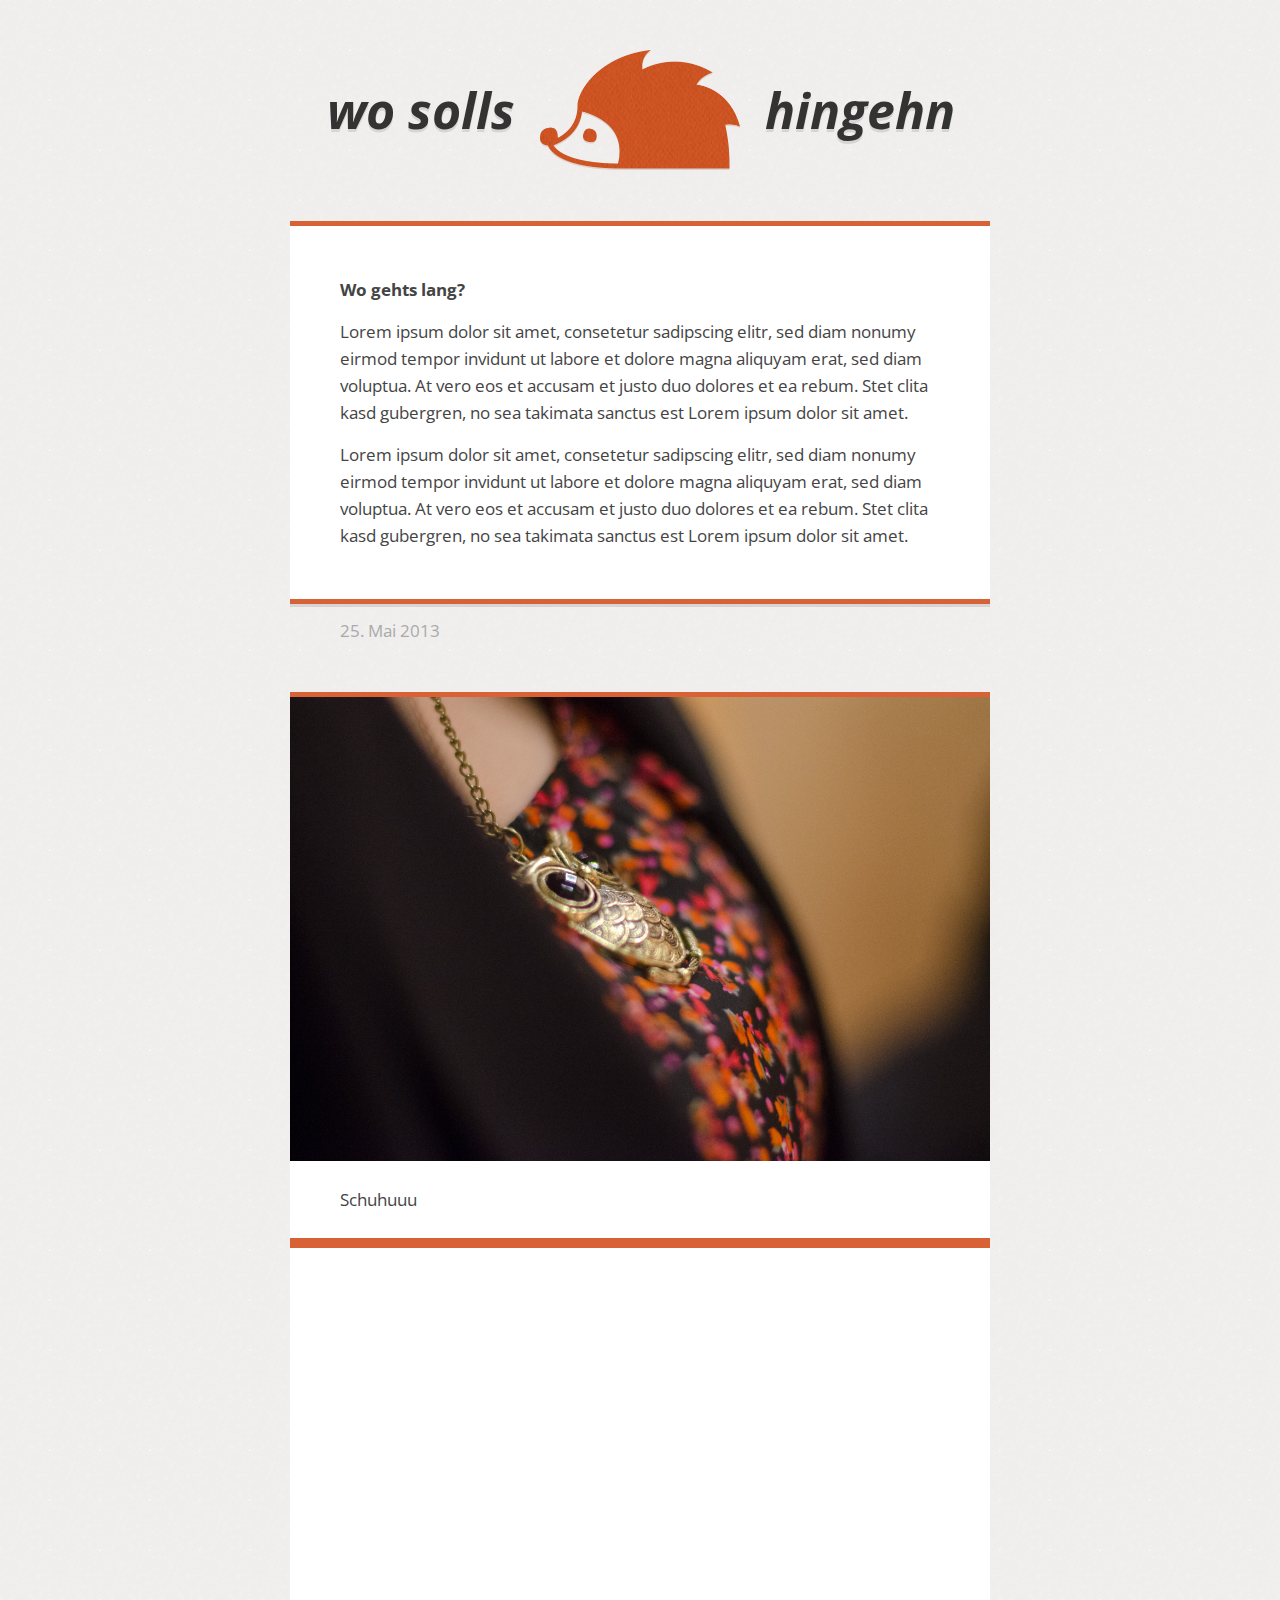
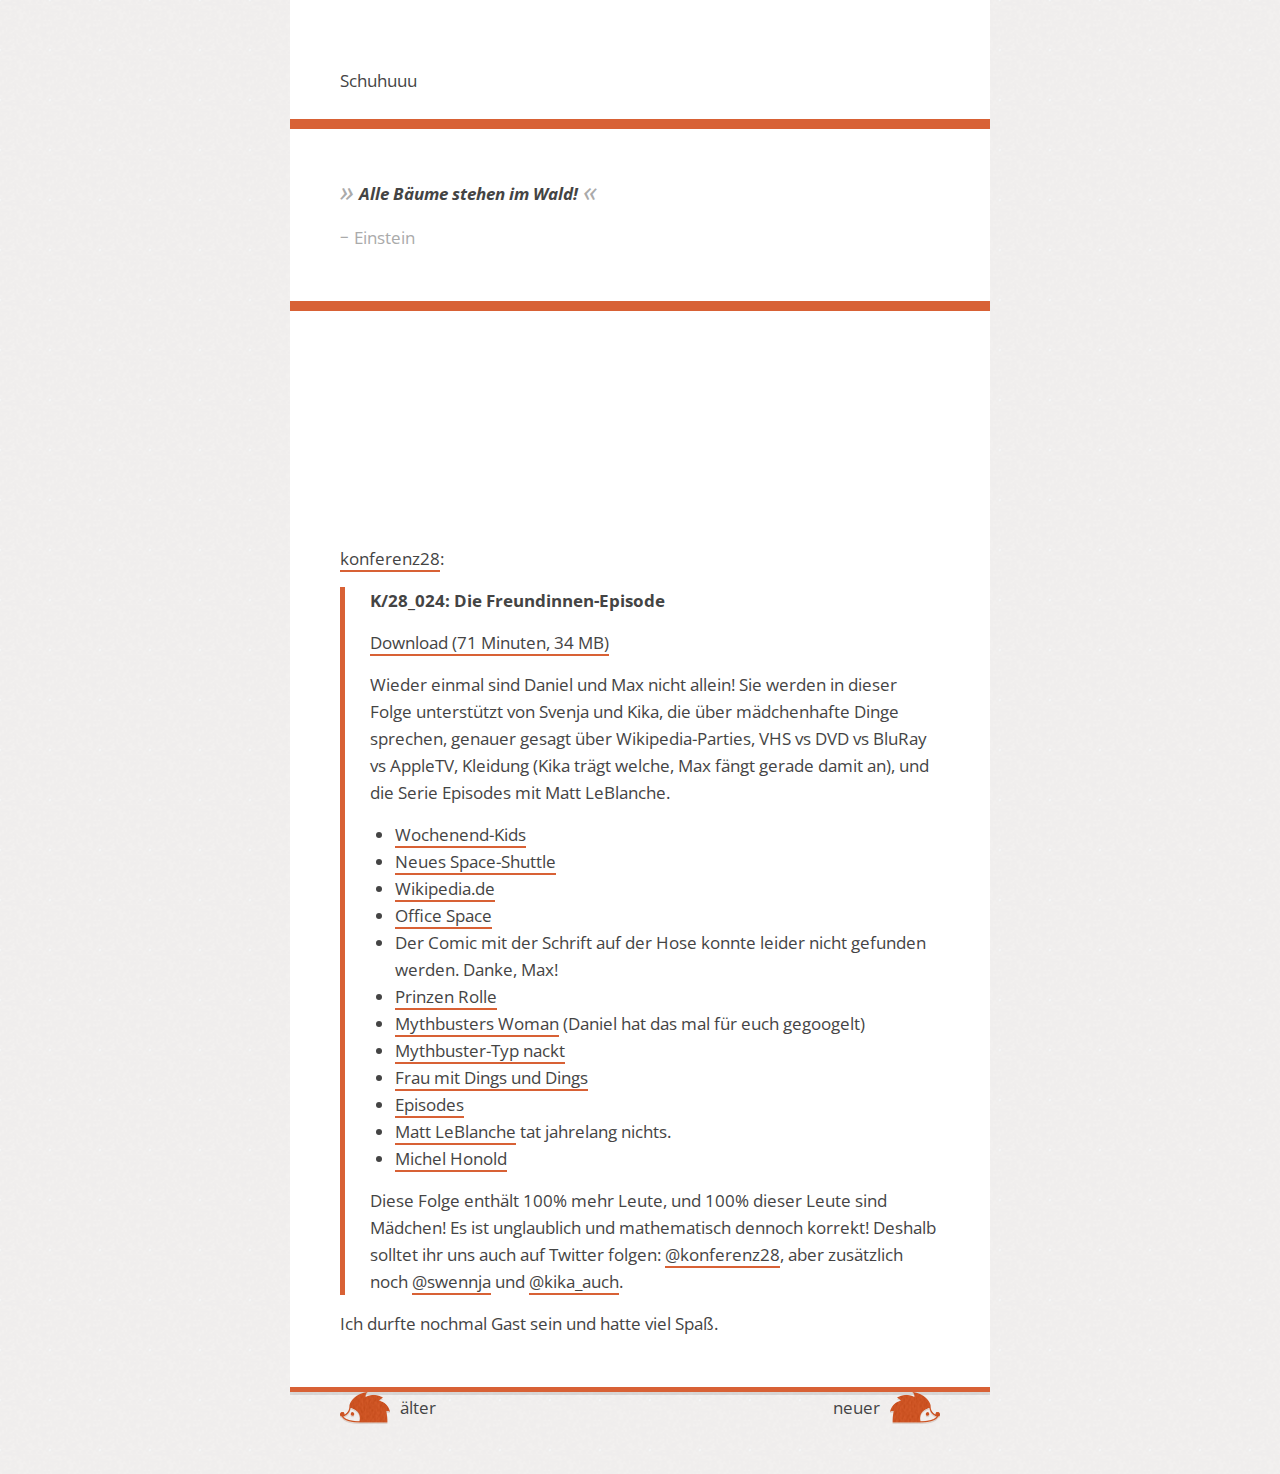
<file: index.html>
﻿<html>
	<head>
		<title>Svenjas coole Seite</title>
		<link rel="stylesheet" type="text/css" href="style.css">
		<link rel="stylesheet" type="text/css" href="animate-custom.css">
		<link href='http://fonts.googleapis.com/css?family=Open+Sans:400italic,700italic,400,700' rel='stylesheet' type='text/css'>

	</head>
	<body>
		<div class="wrapper">
			<div class="header clearfix">
				<div class="textleft">
					<h1>wo solls</h1>
				</div>

				<div class="igel animated">
					<a href="/"><img src="static/igel.png"></a>
				</div>

				<div class="textright">
					<h1>hingehn</h1>
				</div>
			</div>

			<div class="content">
				<div class="post text">
					<h2>Wo gehts lang?</h2>
					<p>Lorem ipsum dolor sit amet, consetetur sadipscing elitr, sed diam nonumy eirmod tempor invidunt ut labore et dolore magna aliquyam erat, sed diam voluptua. At vero eos et accusam et justo duo dolores et ea rebum. Stet clita kasd gubergren, no sea takimata sanctus est Lorem ipsum dolor sit amet.</p>
					<p>Lorem ipsum dolor sit amet, consetetur sadipscing elitr, sed diam nonumy eirmod tempor invidunt ut labore et dolore magna aliquyam erat, sed diam voluptua. At vero eos et accusam et justo duo dolores et ea rebum. Stet clita kasd gubergren, no sea takimata sanctus est Lorem ipsum dolor sit amet.</p>
				</div>
				<div class="date">
					<a href="/">25. Mai 2013</a>
				</div>
				<div class="post image">
					<img src="static/eule_gross.jpg">
					<div class="description">
						<p>Schuhuuu</p>
					</div>
				</div>
				<div class="post video">
					<iframe width="560" height="315" src="http://www.youtube.com/embed/li1XCowmLp4" frameborder="0" allowfullscreen></iframe>
					<div class="description">
						<p>Schuhuuu</p>
					</div>
				</div>
				<div class="post quote">
					<blockquote>Alle Bäume stehen im Wald!</blockquote>
					<div class="source">
						<p>Einstein</p>
					</div>
				</div>
				<div class="post audio">
					<iframe class="tumblr_audio_player tumblr_audio_player_51088790509" src="http://konferenz28.de/post/51088790509/audio_player_iframe/konferenz28/tumblr_mn7tueK8QK1rhtl98?audio_file=http%3A%2F%2Fwww.tumblr.com%2Faudio_file%2Fkonferenz28%2F51088790509%2Ftumblr_mn7tueK8QK1rhtl98&amp;color=white" frameborder="0" allowtransparency="true" scrolling="no" width="640" height="169" style="-webkit-transform: translate3d(0px, 0px, 0px);"></iframe>
					<div class="caption">
						<p><a href="http://konferenz28.de/post/46365992170" class="tumblr_blog">konferenz28</a>:</p>
						<blockquote>
							<p><strong>K/28_024: Die Freundinnen-Episode</strong></p>
							<p><a href="http://konferenz28.s3.amazonaws.com/k28_024.mp3">Download (71 Minuten, 34&nbsp;MB)</a></p>
							<p>Wieder einmal sind Daniel und Max nicht allein! Sie werden in dieser Folge unterstützt von Svenja und Kika, die über mädchenhafte Dinge sprechen, genauer gesagt über Wikipedia-Parties, VHS vs DVD vs BluRay vs AppleTV, Kleidung (Kika trägt welche, Max fängt gerade damit an), und die Serie Episodes mit Matt LeBlanche.</p>
							<ul>
								<li><a href="http://en.wikipedia.org/wiki/The_Weekenders">Wochenend-Kids</a></li>
								<li><a href="http://shop.lego.com/en-US/Space-Shuttle-336">Neues Space-Shuttle</a></li>
								<li><a href="http://www.wikipedia.de/">Wikipedia.de</a></li>
								<li><a href="http://www.imdb.com/title/tt0151804/">Office Space</a></li>
								<li>Der Comic mit der Schrift auf der Hose konnte leider nicht gefunden werden. Danke, Max!</li>
								<li><a href="http://www.griesson-debeukelaer.de/deDE/marken/prinzen-rolle/">Prinzen Rolle</a></li>
								<li><a href="http://www.google.de/search?q=mythbusters+woman">Mythbusters Woman</a> (Daniel hat das mal für euch gegoogelt)</li>
								<li><a href="http://i.imgur.com/d5oYS.jpg">Mythbuster-Typ nackt</a></li>
								<li><a href="http://2.bp.blogspot.com/_peGbBMqGJ98/S-AUmyIo48I/AAAAAAAABIU/6kFoznfGQBI/s1600/karibyron3.jpg">Frau mit Dings und Dings</a></li>
								<li><a href="http://en.wikipedia.org/wiki/Episodes_(TV_series)">Episodes</a></li>
								<li><a href="http://en.wikipedia.org/wiki/Matt_Le_Blanc">Matt LeBlanche</a> tat jahrelang nichts.</li>
								<li><a href="http://michelhonold.de">Michel Honold</a></li>
							</ul>
							<p>Diese Folge enthält 100% mehr Leute, und 100% dieser Leute sind Mädchen! Es ist unglaublich und mathematisch dennoch korrekt! Deshalb solltet ihr uns auch auf Twitter folgen: <a href="http://twitter.com/konferenz28">@konferenz28</a>, aber zusätzlich noch <a href="http://twitter.com/swennja">@swennja</a> und <a href="http://twitter.com/kika_auch">@kika_auch</a>.</p>
						</blockquote>
						<p>Ich durfte nochmal Gast sein und hatte viel Spaß.</p>
					</div>
				</div>
			</div>
			<div class="pagination clearfix">
				<a href="http://google.com" id="igel_left" class="igel_left animated">älter</a>
				<a href="#" class="igel_right animated">neuer</a>
			</div>
		</div>
		<script>
			var d = document.getElementById("igel_left");
			d.onclick=function(){
				d.className = d.className + " fadeOutLeftBig";
			}
		</script>
	</body>
</html>
</file>
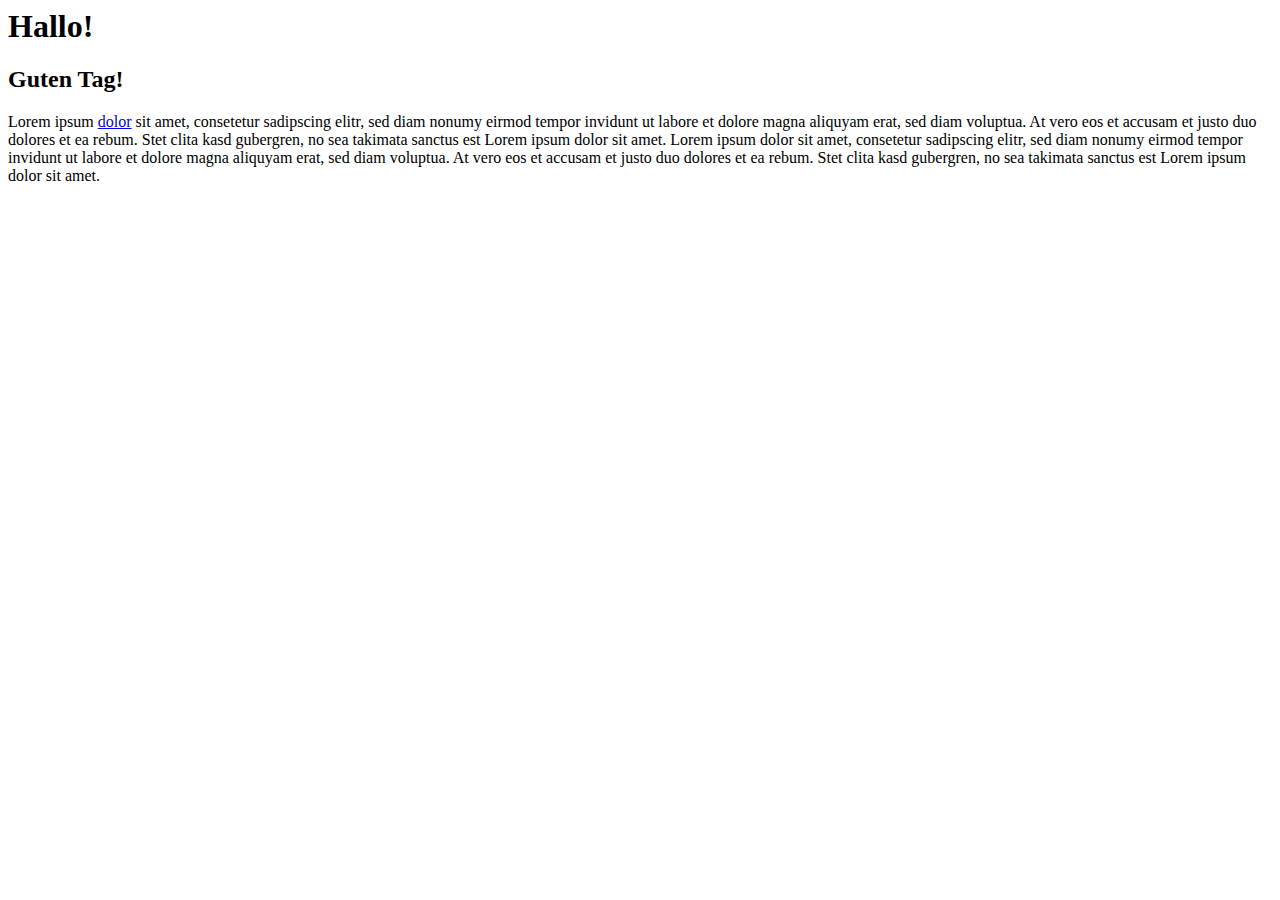
<file: hallo.html>
<html>
	<head>
		<title>Svenjas coole Seite</title>
	</head>
	<body>
		<h1>Hallo!</h1>
		<h2>Guten Tag!</h2>
		<p>Lorem ipsum <a href="http://google.com">dolor</a> sit amet, consetetur sadipscing elitr, sed diam nonumy eirmod tempor invidunt ut labore et dolore magna aliquyam erat, sed diam voluptua. At vero eos et accusam et justo duo dolores et ea rebum. Stet clita kasd gubergren, no sea takimata sanctus est Lorem ipsum dolor sit amet. Lorem ipsum dolor sit amet, consetetur sadipscing elitr, sed diam nonumy eirmod tempor invidunt ut labore et dolore magna aliquyam erat, sed diam voluptua. At vero eos et accusam et justo duo dolores et ea rebum. Stet clita kasd gubergren, no sea takimata sanctus est Lorem ipsum dolor sit amet.</p>
	</body>
</html>
</file>
<file: style.css>
* {
	margin: 0;
	padding: 0;

	box-sizing: border-box;
	-moz-box-sizing: border-box;
	-webkit-box-sizing: border-box;

	position: relative;
}

.clearfix:after {
	content: '';
	display: table;
	clear: both;
}

a:active {
	top: 1px;
}

body {
	background-image: url("static/cream_dust.png");
	font-family: "Open Sans", Arial;
	font-size: 17px;
	color: #444;
	padding-bottom: 50px;
}

.wrapper {
	max-width: 700px;
	width: 100%;
	margin: auto;
}

.header {
	margin-top: 50px;
	margin-bottom: 50px;

}

.header div {
	float: left;
}

.textleft {
	width: 250px;
	text-align: right;
	padding-right: 25px;
}

.igel, .igel img {
	width: 200px;
}

.igel:hover, .igel_left:hover, .igel_right:hover {
	-webkit-animation-name: bounce;
	animation-name: bounce;
}

.textright {
	width: 250px;
	text-align: left;
	padding-left: 25px;
}

h1 {
	color: #333;
	font-size: 50px;
	line-height: 121px;
	font-style: italic;
	text-shadow: 0px 3px 0px rgba(0,0,0,0.1);
}

.post {
	background-color: #fff;
	border-top: 5px solid #d86135;
	border-bottom: 5px solid #d86135;
	padding: 50px;
	padding-bottom: 35px;
	box-shadow: 0px 3px 0px rgba(0,0,0,0.1);
}

.post a {
	color: #444;
	text-decoration: none;
	border-bottom: 2px solid #d86135;
}

.post ul, .post ol {
	line-height: 27px;
	margin-left: 25px;
	margin-bottom: 15px;
}

.post blockquote {
	padding-left: 25px;
	border-left: 5px solid #d86135;
}

.date {
	margin-bottom: 50px;
	padding-left: 50px;
	padding-top: 15px;
	color: #aaa;
}

.date a {
	color: #aaa;
	text-decoration: none;
}

/* TEXT */

h2, p {
	color: #444;
	font-size: 17px;
	line-height: 27px;
	margin-bottom: 15px;

}

/* IMAGE */

.image {
	text-align: center;
	padding: 0px;
}

.image img {
	max-width: 700px;
	width: 100%;
	display: block;
}
.image .photos img {
	margin-bottom: 15px;
}
.image .photos img:last-child {
	margin-bottom: 0px;
}

p:empty {
	margin-bottom: 0px;
}


.description {
	padding: 25px;
	padding-bottom: 10px;
	padding-left: 50px;
	padding-right: 50px;
	text-align: left;
}

.audio .description {
	padding: 0px;
}

/* QUOTES */

.quote blockquote {
	font-style: italic;
	font-weight: bold;
	padding-left: 0px;
	border: none;
	line-height: 30px;
	margin-bottom: 15px;
}

.quote blockquote:before {
	content: '»';
	padding-right: 5px;
}
.quote blockquote:after {
	content: '«';
	padding-left: 5px;
}
.quote blockquote:before, .quote blockquote:after {
	font-size: 30px;
	position: relative;
	top: 2px;
	font-weight: normal;
	color: #aaa;
	line-height: 17px;
}

.quote .source, .quote .source p {
	color: #aaa;
}

.quote .source:before {
	content: '–';
	float: left;
	padding-right: 5px;
}
/* Audio */
.audio iframe.tumblr_audio_player {
	width: 100%;
	margin-bottom: 15px;
}

/* video */
.video {
	text-align: center;
	padding: 0px;
}

.video iframe {
	width: 100%;
	height: 394px;
}

/* pagination */
.pagination a {
	display: block;
	color: #444;
	text-decoration: none;
	line-height: 32px;
	background-size: 50px auto;
	background-repeat: no-repeat;
}
.pagination .igel_left {
	background-image: url('static/miniigel_left.png');
	padding-left: 60px;
	float: left;
	margin-left: 50px;
}
.pagination .igel_right {
	background-image: url('static/miniigel_right.png');
	text-align: right;
	padding-right: 60px;
	background-position: right center;
	float: right;
	margin-right: 50px;
}

div.notes {
	padding-left: 50px;
	padding-right: 50px;
	line-height: 27px;
}

.notes ol {
	list-style: none;
}

.notes a {
	color: #444;
	border-bottom: 2px solid #d86135;
	text-decoration: none;
}

@media only screen and (max-width: 700px){
	.header div {
		float: none;
		width: 100% !important;
		text-align: center !important;
		padding: 0px !important;
	}

	h1 {
		line-height: 100px !important;
	}

	.audio iframe.tumblr_audio_player {
		height: 85px !important;
	}
}

@media only screen and (max-width: 480px){
	.post {
		padding: 25px;
	}
	.post.image {
		padding: 0px;
	}
}
</file>
